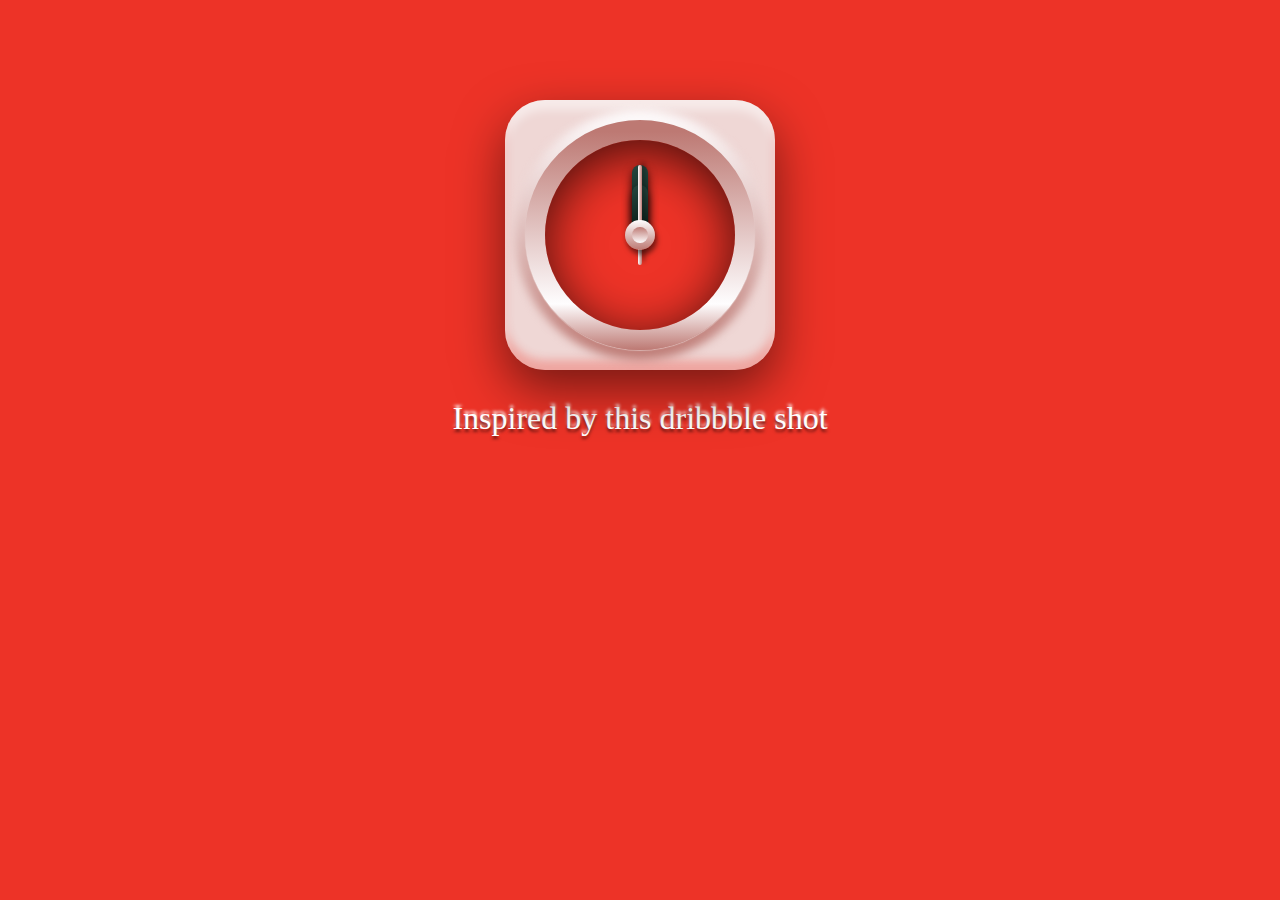
<file: css_clock/index.html>
<!DOCTYPE html>
<html>

<head>

  <meta charset="UTF-8">

  <!--
Copyright (c) 2014 by James Filby (http://codepen.io/DeadcowDesign/pen/yxdeI)

Permission is hereby granted, free of charge, to any person obtaining a copy of this software and associated documentation files (the "Software"), to deal in the Software without restriction, including without limitation the rights to use, copy, modify, merge, publish, distribute, sublicense, and/or sell copies of the Software, and to permit persons to whom the Software is furnished to do so, subject to the following conditions:

The above copyright notice and this permission notice shall be included in all copies or substantial portions of the Software.

THE SOFTWARE IS PROVIDED "AS IS", WITHOUT WARRANTY OF ANY KIND, EXPRESS OR IMPLIED, INCLUDING BUT NOT LIMITED TO THE WARRANTIES OF MERCHANTABILITY, FITNESS FOR A PARTICULAR PURPOSE AND NONINFRINGEMENT. IN NO EVENT SHALL THE AUTHORS OR COPYRIGHT HOLDERS BE LIABLE FOR ANY CLAIM, DAMAGES OR OTHER LIABILITY, WHETHER IN AN ACTION OF CONTRACT, TORT OR OTHERWISE, ARISING FROM, OUT OF OR IN CONNECTION WITH THE SOFTWARE OR THE USE OR OTHER DEALINGS IN THE SOFTWARE.
-->

  <title>CSS3 Only Clock - CodePen</title>

  <style>/* Variables */
/* Animations */
@-moz-keyframes spin {
  100% {
    -moz-transform: rotate(360deg);
  }
}

@-webkit-keyframes spin {
  100% {
    -webkit-transform: rotate(360deg);
  }
}

@keyframes spin {
  100% {
    -webkit-transform: rotate(360deg);
    transform: rotate(360deg);
  }
}

/* Layout */
body {
  background-color: #ed3327;
  padding: 0;
  margin: 0;
  font-family: 'Playball', cursive;
  color: #fefdfe;
}

.container {
  width: 800px;
  margin: auto;
}

.clock {
  width: 300px;
  height: 300px;
  display: block;
  margin: auto;
  margin-top: 100px;
}

.clock-body {
  width: 270px;
  height: 270px;
  display: block;
  position: relative;
  margin: auto;
  -webkit-border-radius: 40px;
  -moz-border-radius: 40px;
  -ms-border-radius: 40px;
  -o-border-radius: 40px;
  border-radius: 40px;
  -webkit-box-shadow: 0 20px 50px rgba(0, 0, 0, 0.5), inset 0 10px 10px rgba(255, 255, 255, 0.5), inset 0 -10px 10px rgba(237, 51, 38, 0.3);
  -moz-box-shadow: 0 20px 50px rgba(0, 0, 0, 0.5), inset 0 10px 10px rgba(255, 255, 255, 0.5), inset 0 -10px 10px rgba(237, 51, 38, 0.3);
  box-shadow: 0 20px 50px rgba(0, 0, 0, 0.5), inset 0 10px 10px rgba(255, 255, 255, 0.5), inset 0 -10px 10px rgba(237, 51, 38, 0.3);
  background-color: #efd7d5;
}

.clock-rim-outer {
  display: block;
  position: absolute;
  top: 10px;
  left: 10px;
  width: 250px;
  height: 250px;
  margin: auto;
  -webkit-border-radius: 125px;
  -moz-border-radius: 125px;
  -ms-border-radius: 125px;
  -o-border-radius: 125px;
  border-radius: 125px;
  background: -webkit-gradient(linear, 50% 0%, 50% 100%, color-stop(0%, #fefdfe), color-stop(100%, #bd7973));
  background: -webkit-linear-gradient(top, #fefdfe, #bd7973);
  background: -moz-linear-gradient(top, #fefdfe, #bd7973);
  background: -o-linear-gradient(top, #fefdfe, #bd7973);
  background: linear-gradient(top, #fefdfe, #bd7973);
  -webkit-filter: blur(5px);
  -moz-filter: blur(5px);
  filter: blur(5px);
  z-index: 1;
}

.clock-rim-inner {
  display: block;
  position: absolute;
  top: 20px;
  left: 20px;
  width: 230px;
  height: 230px;
  margin: auto;
  -webkit-border-radius: 115px;
  -moz-border-radius: 115px;
  -ms-border-radius: 115px;
  -o-border-radius: 115px;
  border-radius: 115px;
  background: -webkit-gradient(linear, 50% 0%, 50% 100%, color-stop(5%, #bd7973), color-stop(80%, #fefdfe), color-stop(100%, #bd7973));
  background: -webkit-linear-gradient(top, #bd7973 5%, #fefdfe 80%, #bd7973);
  background: -moz-linear-gradient(top, #bd7973 5%, #fefdfe 80%, #bd7973);
  background: -o-linear-gradient(top, #bd7973 5%, #fefdfe 80%, #bd7973);
  background: linear-gradient(top, #bd7973 5%, #fefdfe 80%, #bd7973);
  -webkit-box-shadow: 0 1px 1px rgba(255, 255, 255, 0.4);
  -moz-box-shadow: 0 1px 1px rgba(255, 255, 255, 0.4);
  box-shadow: 0 1px 1px rgba(255, 255, 255, 0.4);
  z-index: 2;
}

.clock-face {
  display: block;
  position: absolute;
  top: 40px;
  left: 40px;
  width: 190px;
  height: 190px;
  -webkit-border-radius: 95px;
  -moz-border-radius: 95px;
  -ms-border-radius: 95px;
  -o-border-radius: 95px;
  border-radius: 95px;
  -webkit-box-shadow: inset 0 10px 50px rgba(0, 0, 0, 0.7);
  -moz-box-shadow: inset 0 10px 50px rgba(0, 0, 0, 0.7);
  box-shadow: inset 0 10px 50px rgba(0, 0, 0, 0.7);
  background-color: #ed3327;
  z-index: 3;
}

.clock-hour {
  display: block;
  position: absolute;
  width: 16px;
  height: 50px;
  top: 85px;
  left: 127px;
  -webkit-transform-origin: center bottom;
  -webkit-animation: spin 43200s linear infinite;
  -webkit-border-radius: 10px;
  -moz-border-radius: 10px;
  -ms-border-radius: 10px;
  -o-border-radius: 10px;
  border-radius: 10px;
  -webkit-box-shadow: 0 5px 10px rgba(0, 0, 0, 0.8);
  -moz-box-shadow: 0 5px 10px rgba(0, 0, 0, 0.8);
  box-shadow: 0 5px 10px rgba(0, 0, 0, 0.8);
  background: -webkit-gradient(linear, 50% 100%, 50% 0%, color-stop(0%, #091a15), color-stop(100%, #25463e));
  background: -webkit-linear-gradient(bottom, #091a15, #25463e);
  background: -moz-linear-gradient(bottom, #091a15, #25463e);
  background: -o-linear-gradient(bottom, #091a15, #25463e);
  background: linear-gradient(bottom, #091a15, #25463e);
  background-color: #163931;
  z-index: 5;
}

.clock-minute {
  display: block;
  position: absolute;
  width: 16px;
  height: 70px;
  top: 65px;
  left: 127px;
  -webkit-transform-origin: center bottom;
  -webkit-animation: spin 3600s linear infinite;
  -webkit-border-radius: 10px;
  -moz-border-radius: 10px;
  -ms-border-radius: 10px;
  -o-border-radius: 10px;
  border-radius: 10px;
  -webkit-box-shadow: 0 5px 10px rgba(0, 0, 0, 0.8);
  -moz-box-shadow: 0 5px 10px rgba(0, 0, 0, 0.8);
  box-shadow: 0 5px 10px rgba(0, 0, 0, 0.8);
  background: -webkit-gradient(linear, 50% 100%, 50% 0%, color-stop(0%, #091a15), color-stop(100%, #25463e));
  background: -webkit-linear-gradient(bottom, #091a15, #25463e);
  background: -moz-linear-gradient(bottom, #091a15, #25463e);
  background: -o-linear-gradient(bottom, #091a15, #25463e);
  background: linear-gradient(bottom, #091a15, #25463e);
  background-color: #163931;
  z-index: 4;
}

.clock-second {
  display: block;
  position: absolute;
  width: 4px;
  height: 100px;
  top: 65px;
  left: 133px;
  -webkit-transform-origin: center 70px;
  -webkit-animation: spin 60s linear infinite;
  -webkit-border-radius: 8px;
  -moz-border-radius: 8px;
  -ms-border-radius: 8px;
  -o-border-radius: 8px;
  border-radius: 8px;
  -webkit-box-shadow: 3px -3px 5px rgba(0, 0, 0, 0.4);
  -moz-box-shadow: 3px -3px 5px rgba(0, 0, 0, 0.4);
  box-shadow: 3px -3px 5px rgba(0, 0, 0, 0.4);
  background: -webkit-gradient(linear, 0% 50%, 100% 50%, color-stop(0%, #fefdfe), color-stop(100%, #bd7973));
  background: -webkit-linear-gradient(left, #fefdfe, #bd7973);
  background: -moz-linear-gradient(left, #fefdfe, #bd7973);
  background: -o-linear-gradient(left, #fefdfe, #bd7973);
  background: linear-gradient(left, #fefdfe, #bd7973);
  z-index: 6;
}

.clock-button-outer {
  display: block;
  position: absolute;
  width: 30px;
  height: 30px;
  top: 120px;
  left: 120px;
  -webkit-border-radius: 15px;
  -moz-border-radius: 15px;
  -ms-border-radius: 15px;
  -o-border-radius: 15px;
  border-radius: 15px;
  background: -webkit-gradient(linear, 50% 0%, 50% 100%, color-stop(0%, #fefdfe), color-stop(100%, #bd7973));
  background: -webkit-linear-gradient(top, #fefdfe, #bd7973);
  background: -moz-linear-gradient(top, #fefdfe, #bd7973);
  background: -o-linear-gradient(top, #fefdfe, #bd7973);
  background: linear-gradient(top, #fefdfe, #bd7973);
  -webkit-box-shadow: 2px 5px 5px rgba(0, 0, 0, 0.5);
  -moz-box-shadow: 2px 5px 5px rgba(0, 0, 0, 0.5);
  box-shadow: 2px 5px 5px rgba(0, 0, 0, 0.5);
  z-index: 7;
}

.clock-button-inner {
  display: block;
  position: absolute;
  width: 16px;
  height: 16px;
  top: 7px;
  left: 7px;
  -webkit-border-radius: 8px;
  -moz-border-radius: 8px;
  -ms-border-radius: 8px;
  -o-border-radius: 8px;
  border-radius: 8px;
  background: -webkit-gradient(linear, 50% 0%, 50% 100%, color-stop(0%, #bd7973), color-stop(100%, #fefdfe));
  background: -webkit-linear-gradient(top, #bd7973, #fefdfe);
  background: -moz-linear-gradient(top, #bd7973, #fefdfe);
  background: -o-linear-gradient(top, #bd7973, #fefdfe);
  background: linear-gradient(top, #bd7973, #fefdfe);
  z-index: 8;
}

.linky {
  display: block;
  margin: auto;
  font-size: 2em;
  color: #fff;
  text-decoration: none;
  text-shadow: 0 3px 3px rgba(0, 0, 0, 0.5), 0 -3px 3px rgba(255, 255, 255, 0.8);
  text-align: center;
}</style>

  <script>
    window.open    = function(){};
    window.print   = function(){};
    // Support hover state for mobile.
    if (false) {
      window.ontouchstart = function(){};
    }
  </script>

</head>

<body>

  <div class="container">
<div class="clock">
	<div class="clock-body">
		<div class="clock-rim-outer"></div>
		<div class="clock-rim-inner"></div>
		<div class="clock-face"></div>
		<div class="clock-minute"></div>
		<div class="clock-hour"></div>
							<div class="clock-second"></div>
								<div class="clock-button-outer">
									<div class="clock-button-inner"></div>
								</div>
	</div>
</div>
<div class="footer"><a class="linky" href="http://dribbble.com/shots/1268553-Clock" >Inspired by this dribbble shot</a></div>

  <script>

</script>

  <script>
    if (document.location.search.match(/type=embed/gi)) {
      window.parent.postMessage('resize', "*");
    }
  </script>

</body>

</html>
</file>
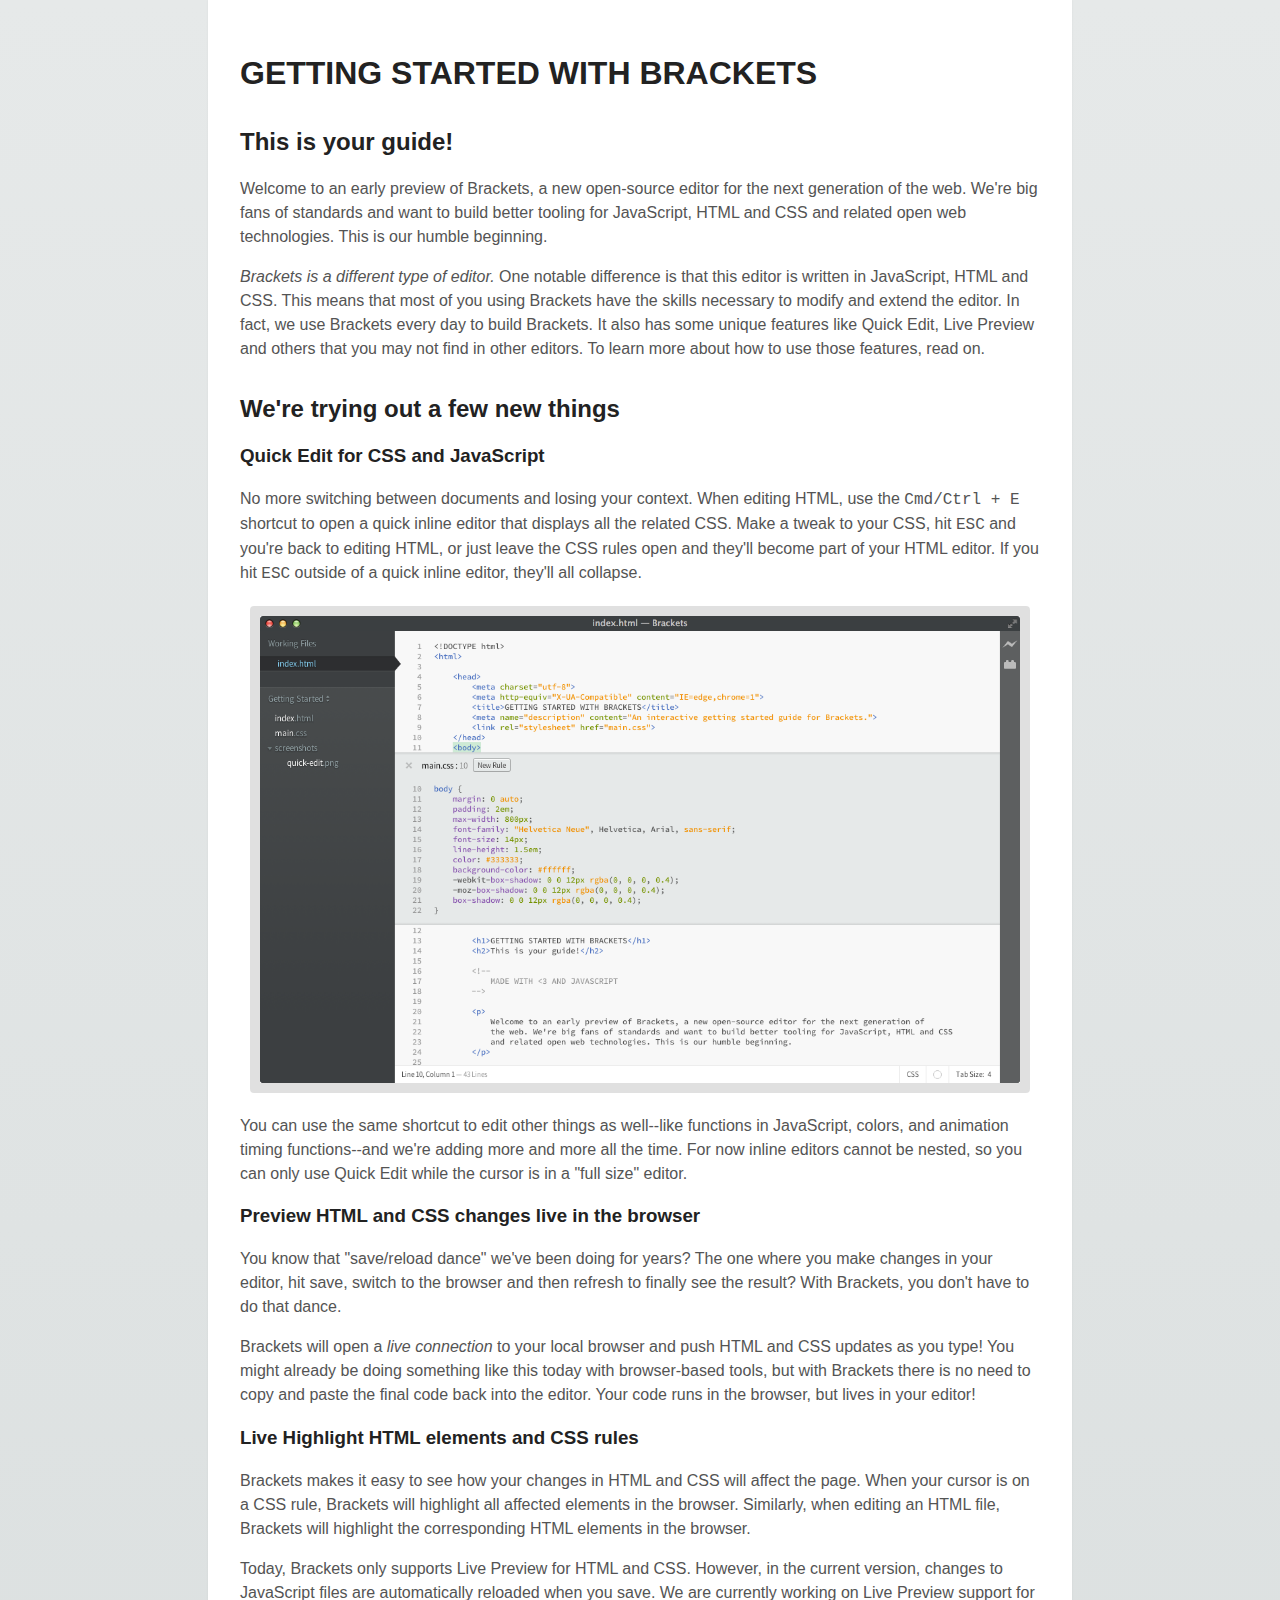
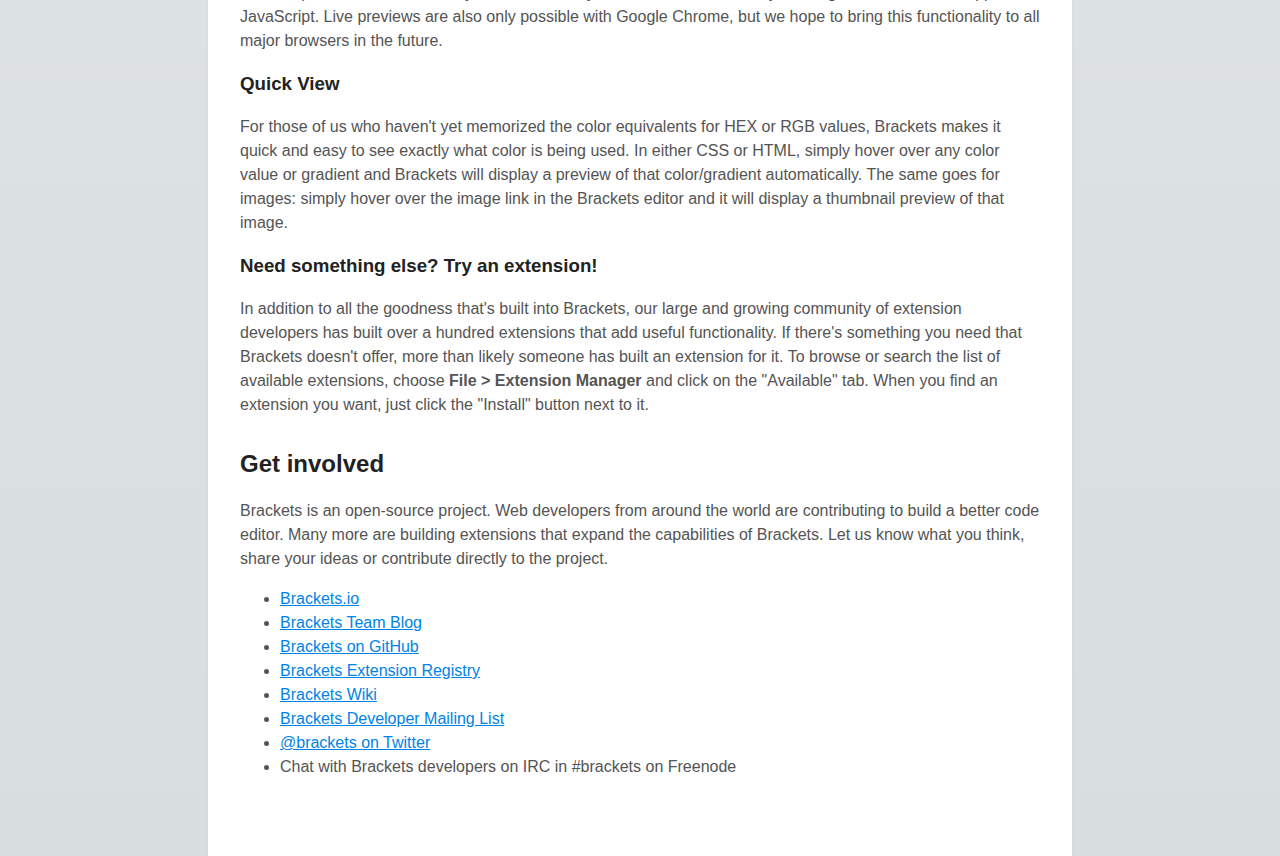
<file: Getting Started/index.html>
<!DOCTYPE html>
<html>

    <head>
        <meta charset="utf-8">
        <meta http-equiv="X-UA-Compatible" content="IE=edge,chrome=1">
        <title>GETTING STARTED WITH BRACKETS</title>
        <meta name="description" content="An interactive getting started guide for Brackets.">
        <link rel="stylesheet" href="main.css">
        <script src="https://use.edgefonts.net/source-sans-pro:n4,i4,n6,i6:all.js"></script>
    </head>
    <body>

        <h1>GETTING STARTED WITH BRACKETS</h1>
        <h2>This is your guide!</h2>

        <!--
            MADE WITH <3 AND JAVASCRIPT
        -->

        <p>
            Welcome to an early preview of Brackets, a new open-source editor for the next generation of
            the web. We're big fans of standards and want to build better tooling for JavaScript, HTML and CSS
            and related open web technologies. This is our humble beginning.
        </p>

        <!--
            WHAT IS BRACKETS?
        -->
        <p>
            <em>Brackets is a different type of editor.</em>
            One notable difference is that this editor is written in JavaScript, HTML and CSS.
            This means that most of you using Brackets have the skills necessary to modify and extend the editor.
            In fact, we use Brackets every day to build Brackets. It also has some unique features like Quick Edit,
            Live Preview and others that you may not find in other editors.
            To learn more about how to use those features, read on.
        </p>


        <h2>We're trying out a few new things</h2>

        <!--
            THE RELATIONSHIP BETWEEN HTML, CSS AND JAVASCRIPT
        -->
        <h3>Quick Edit for CSS and JavaScript</h3>
        <p>
            No more switching between documents and losing your context. When editing HTML, use the
            <kbd>Cmd/Ctrl + E</kbd> shortcut to open a quick inline editor that displays all the related CSS.
            Make a tweak to your CSS, hit <kbd>ESC</kbd> and you're back to editing HTML, or just leave the
            CSS rules open and they'll become part of your HTML editor. If you hit <kbd>ESC</kbd> outside of
            a quick inline editor, they'll all collapse.
        </p>

        <samp>
            Want to see it in action? Place your cursor on the <!-- <samp> --> tag above and press
            <kbd>Cmd/Ctrl + E</kbd>. You should see a CSS quick editor appear above, showing the CSS rule that
            applies to it. Quick Edit works in class and id attributes as well.

            You can create new rules the same way. Click in one of the <!-- <p> --> tags above and press
            <kbd>Cmd/Ctrl + E</kbd>. There are no rules for it right now, but you can click the New Rule
            button to add a new rule for <!-- <p> -->.
        </samp>

        <a href="screenshots/quick-edit.png">
            <img alt="A screenshot showing CSS Quick Edit" src="screenshots/quick-edit.png" />
        </a>

        <p>
            You can use the same shortcut to edit other things as well--like functions in JavaScript,
            colors, and animation timing functions--and we're adding more and more all the time.
            For now inline editors cannot be nested, so you can only use Quick Edit while the cursor
            is in a "full size" editor.
        </p>

        <!--
            LIVE PREVIEW
        -->
        <h3>Preview HTML and CSS changes live in the browser</h3>
        <p>
            You know that "save/reload dance" we've been doing for years? The one where you make changes in
            your editor, hit save, switch to the browser and then refresh to finally see the result?
            With Brackets, you don't have to do that dance.
        </p>
        <p>
            Brackets will open a <em>live connection</em> to your local browser and push HTML and CSS updates as you
            type! You might already be doing something like this today with browser-based tools, but with Brackets
            there is no need to copy and paste the final code back into the editor. Your code runs in the
            browser, but lives in your editor!
        </p>

        <h3>Live Highlight HTML elements and CSS rules</h3>
        <p>
            Brackets makes it easy to see how your changes in HTML and CSS will affect the page. When your cursor
            is on a CSS rule, Brackets will highlight all affected elements in the browser. Similarly, when editing
            an HTML file, Brackets will highlight the corresponding HTML elements in the browser.
        </p>

        <samp>
            If you have Google Chrome installed, you can try this out yourself. Click on the lightning bolt
            icon in the top right corner of your Brackets window or hit <kbd>Cmd/Ctrl + Alt + P</kbd>. When
            Live Preview is enabled on an HTML document, all linked CSS documents can be edited in real-time.
            The icon will change from gray to gold when Brackets establishes a connection to your browser.

            Now, place your cursor on the <!-- <img> --> tag above. Notice the blue highlight that appears
            around the image in Chrome. Next, use <kbd>Cmd/Ctrl + E</kbd> to open up the defined CSS rules.
            Try changing the size of the border from 10px to 20px or change the background
            color from "transparent" to "hotpink". If you have Brackets and your browser running side-by-side, you
            will see your changes instantly reflected in your browser. Cool, right?
        </samp>

        <p class="note">
            Today, Brackets only supports Live Preview for HTML and CSS. However, in the current version, changes to
            JavaScript files are automatically reloaded when you save. We are currently working on Live Preview
            support for JavaScript. Live previews are also only possible with Google Chrome, but we hope
            to bring this functionality to all major browsers in the future.
        </p>

        <h3>Quick View</h3>
        <p>
            For those of us who haven't yet memorized the color equivalents for HEX or RGB values, Brackets makes
            it quick and easy to see exactly what color is being used. In either CSS or HTML, simply hover over any
            color value or gradient and Brackets will display a preview of that color/gradient automatically. The
            same goes for images: simply hover over the image link in the Brackets editor and it will display a
            thumbnail preview of that image.
        </p>

        <samp>
            To try out Quick View for yourself, place your cursor on the <!-- <body> --> tag at the top of this
            document and press <kbd>Cmd/Ctrl + E</kbd> to open a CSS quick editor. Now simply hover over any of the
            color values within the CSS. You can also see it in action on gradients by opening a CSS quick editor
            on the <!-- <html> --> tag and hovering over any of the background image values. To try out the image
            preview, place your cursor over the screenshot image included earlier in this document.
        </samp>

        <h3>Need something else? Try an extension!</h3>
        <p>
            In addition to all the goodness that's built into Brackets, our large and growing community of
            extension developers has built over a hundred extensions that add useful functionality. If there's
            something you need that Brackets doesn't offer, more than likely someone has built an extension for
            it. To browse or search the list of available extensions, choose <strong>File &gt; Extension
            Manager</strong> and click on the "Available" tab. When you find an extension you want, just click
            the "Install" button next to it.
        </p>

        <!--
            LET US KNOW WHAT YOU THINK
        -->
        <h2>Get involved</h2>
        <p>
            Brackets is an open-source project. Web developers from around the world are contributing to build
            a better code editor. Many more are building extensions that expand the capabilities of Brackets.
            Let us know what you think, share your ideas or contribute directly to the
            project.
        </p>
        <ul>
            <li><a href="http://brackets.io">Brackets.io</a></li>
            <li><a href="http://blog.brackets.io">Brackets Team Blog</a></li>
            <li><a href="http://github.com/adobe/brackets">Brackets on GitHub</a></li>
            <li><a href="https://brackets-registry.aboutweb.com">Brackets Extension Registry</a></li>
            <li><a href="http://github.com/adobe/brackets/wiki">Brackets Wiki</a></li>
            <li><a href="http://groups.google.com/group/brackets-dev">Brackets Developer Mailing List</a></li>
            <li><a href="https://twitter.com/#!/brackets">@brackets on Twitter</a></li>
            <li>Chat with Brackets developers on IRC in #brackets on Freenode</li>
        </ul>

    </body>
</html>
<!--

    [[[[[[[[[[[[[[[     ]]]]]]]]]]]]]]]
    [::::::::::::::     ::::::::::::::]
    [::::::::::::::     ::::::::::::::]
    [::::::[[[[[[[:     :]]]]]]]::::::]
    [:::::[                     ]:::::]
    [:::::[                     ]:::::]
    [:::::[                     ]:::::]
    [:::::[                     ]:::::]
    [:::::[    CODE THE WEB     ]:::::]
    [:::::[  http://brackets.io ]:::::]
    [:::::[                     ]:::::]
    [:::::[                     ]:::::]
    [:::::[                     ]:::::]
    [:::::[                     ]:::::]
    [::::::[[[[[[[:     :]]]]]]]::::::]
    [::::::::::::::     ::::::::::::::]
    [::::::::::::::     ::::::::::::::]
    [[[[[[[[[[[[[[[     ]]]]]]]]]]]]]]]

-->
</file>
<file: Getting Started/main.css>
html {
    background-color: #e6e9e9;
    background-image: linear-gradient(270deg,rgb(230,233,233) 0%,rgb(216,221,221) 100%);
    background-image: -o-linear-gradient(270deg,rgb(230,233,233) 0%,rgb(216,221,221) 100%);
    background-image: -moz-linear-gradient(270deg,rgb(230,233,233) 0%,rgb(216,221,221) 100%);
    background-image: -webkit-linear-gradient(270deg,rgb(230,233,233) 0%,rgb(216,221,221) 100%);
    background-image: -ms-linear-gradient(270deg,rgb(230,233,233) 0%,rgb(216,221,221) 100%);
}

body {
    margin: 0 auto;
    padding: 2em 2em 4em;
    max-width: 800px;
    font-family: source-sans-pro, "Helvetica Neue", Helvetica, Arial, sans-serif;
    font-size: 16px;
    line-height: 1.5em;
    color: #545454;
    background-color: #ffffff;
    -webkit-box-shadow: 0 0 2px rgba(0, 0, 0, 0.06);
    -moz-box-shadow: 0 0 2px rgba(0, 0, 0, 0.06);
    box-shadow: 0 0 2px rgba(0, 0, 0, 0.06);
    -webkit-font-smoothing: antialiased;
}

h1, h2, h3, h4, h5, h6 {
    color: #222;
    font-weight: 600;
    line-height: 1.3em;
}

h2 {
    margin-top: 1.3em;
}

a {
    color: #0083e8;
}

b, strong {
    font-weight: 600;
}

samp {
    /* hide tutorial instructions so they don't show in the browser */
    display: none;
}

img {
    background: transparent;
    border: 10px solid rgba(0, 0, 0, 0.12);
    border-radius: 4px;
    display: block;
    margin: 1.3em auto;
    max-width: 95%;
    -webkit-animation: colorize 2s cubic-bezier(0, 0, .78, .36) 1;
}

@keyframes colorize {
    0% {
        -webkit-filter: grayscale(100%);
    }
    100% {
        -webkit-filter: grayscale(0%);
    }
}

@-webkit-keyframes colorize {
    0% {
        -webkit-filter: grayscale(100%);
    }
    100% {
        -webkit-filter: grayscale(0%);
    }
}
</file>
